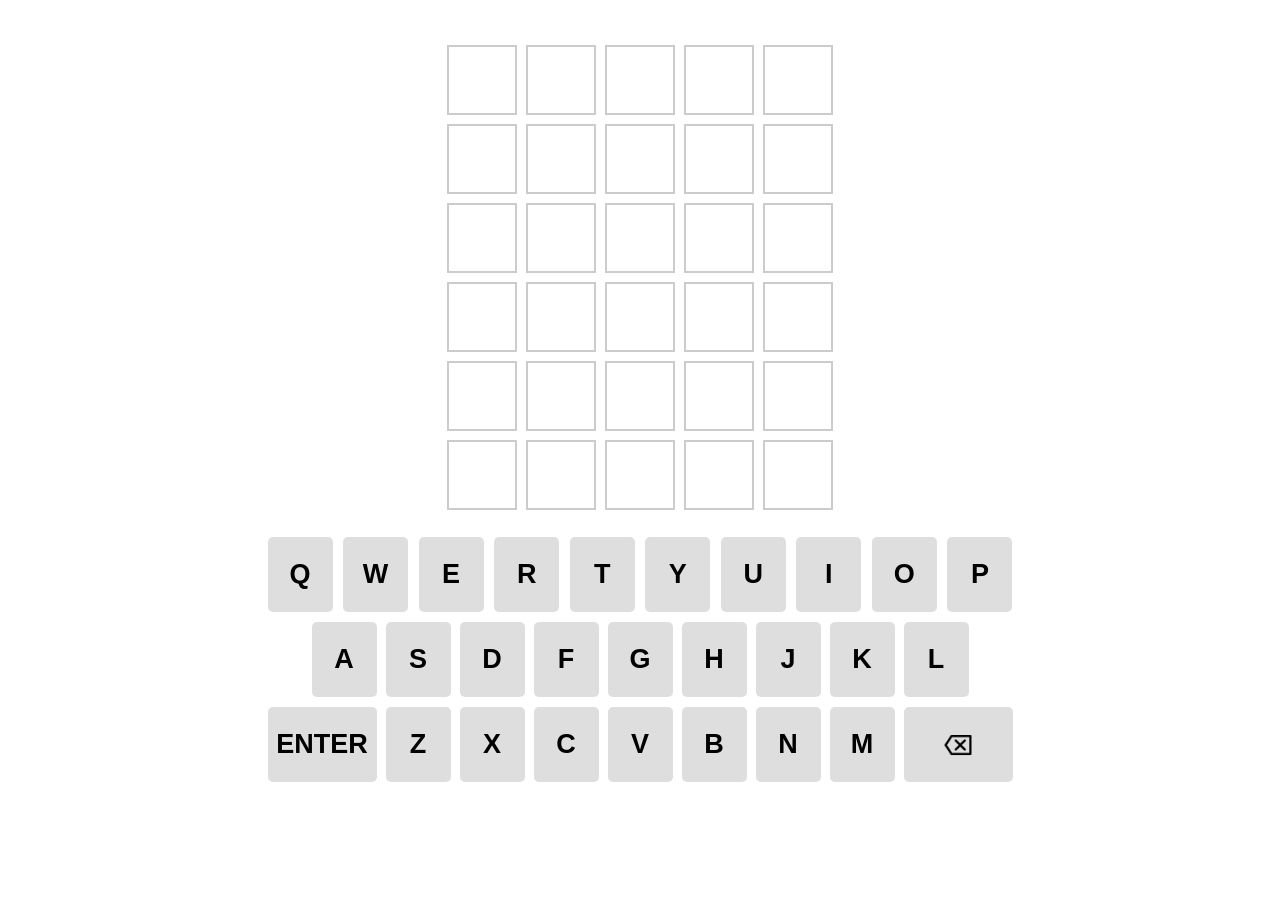
<file: index.html>
<!DOCTYPE html>
<html lang="en">
<head>
    <meta charset="UTF-8">
    <meta name="viewport" content="width=device-width, initial-scale=1.0">
    <link rel="shortcut icon" href="favicon.png" type="image/x-icon">
    <link rel="stylesheet" href="style.css">
    <title>Wordle by Me</title>
</head>
<body>
    <div class="grid">
        <div class="row row_1">
            <input class="cell" type="text" maxlength="1" id="1">
            <input class="cell" type="text" maxlength="1" id="2">
            <input class="cell" type="text" maxlength="1" id="3">
            <input class="cell" type="text" maxlength="1" id="4">
            <input class="cell" type="text" maxlength="1" id="5">
        </div>
        <div class="row row_2">
            <input class="cell" type="text" maxlength="1" id="6">
            <input class="cell" type="text" maxlength="1" id="7">
            <input class="cell" type="text" maxlength="1" id="8">
            <input class="cell" type="text" maxlength="1" id="9">
            <input class="cell" type="text" maxlength="1" id="10">
        </div>
        <div class="row row_3">
            <input class="cell" type="text" maxlength="1" id="11">
            <input class="cell" type="text" maxlength="1" id="12">
            <input class="cell" type="text" maxlength="1" id="13">
            <input class="cell" type="text" maxlength="1" id="14">
            <input class="cell" type="text" maxlength="1" id="15">
        </div>
        <div class="row row_4">
            <input class="cell" type="text" maxlength="1" id="16">
            <input class="cell" type="text" maxlength="1" id="17">
            <input class="cell" type="text" maxlength="1" id="18">
            <input class="cell" type="text" maxlength="1" id="19">
            <input class="cell" type="text" maxlength="1" id="20">
        </div>
        <div class="row row_5">
            <input class="cell" type="text" maxlength="1" id="21">
            <input class="cell" type="text" maxlength="1" id="22">
            <input class="cell" type="text" maxlength="1" id="23">
            <input class="cell" type="text" maxlength="1" id="24">
            <input class="cell" type="text" maxlength="1" id="25">
        </div>
        <div class="row row_6">
            <input class="cell" type="text" maxlength="1" id="26">
            <input class="cell" type="text" maxlength="1" id="27">
            <input class="cell" type="text" maxlength="1" id="28">
            <input class="cell" type="text" maxlength="1" id="29">
            <input class="cell" type="text" maxlength="1" id="30">
        </div>
    </div>
    <div class="keyboard">
        <div class="kb_row">
            <button class="key" data-key="Q" type="button">Q</button>
            <button class="key" data-key="W" type="button">W</button>
            <button class="key" data-key="E" type="button">E</button>
            <button class="key" data-key="R" type="button">R</button>
            <button class="key" data-key="T" type="button">T</button>
            <button class="key" data-key="Y" type="button">Y</button>
            <button class="key" data-key="U" type="button">U</button>
            <button class="key" data-key="I" type="button">I</button>
            <button class="key" data-key="O" type="button">O</button>
            <button class="key" data-key="P" type="button">P</button>
        </div>
        <div class="kb_row">
            <button class="key" data-key="A" type="button">A</button>
            <button class="key" data-key="S" type="button">S</button>
            <button class="key" data-key="D" type="button">D</button>
            <button class="key" data-key="F" type="button">F</button>
            <button class="key" data-key="G" type="button">G</button>
            <button class="key" data-key="H" type="button">H</button>
            <button class="key" data-key="J" type="button">J</button>
            <button class="key" data-key="K" type="button">K</button>
            <button class="key" data-key="L" type="button">L</button>
        </div>
        <div class="kb_row">
            <button class="key" data-key="ENTER" type="button">ENTER</button>
            <button class="key" data-key="Z" type="button">Z</button>
            <button class="key" data-key="X" type="button">X</button>
            <button class="key" data-key="C" type="button">C</button>
            <button class="key" data-key="V" type="button">V</button>
            <button class="key" data-key="B" type="button">B</button>
            <button class="key" data-key="N" type="button">N</button>
            <button class="key" data-key="M" type="button">M</button>
            <button class="key" data-key="BACKSPACE" type="button"></button>
        </div>
    </div>
    <script type="module" src="script.js"></script>
</body>
</html>
</file>
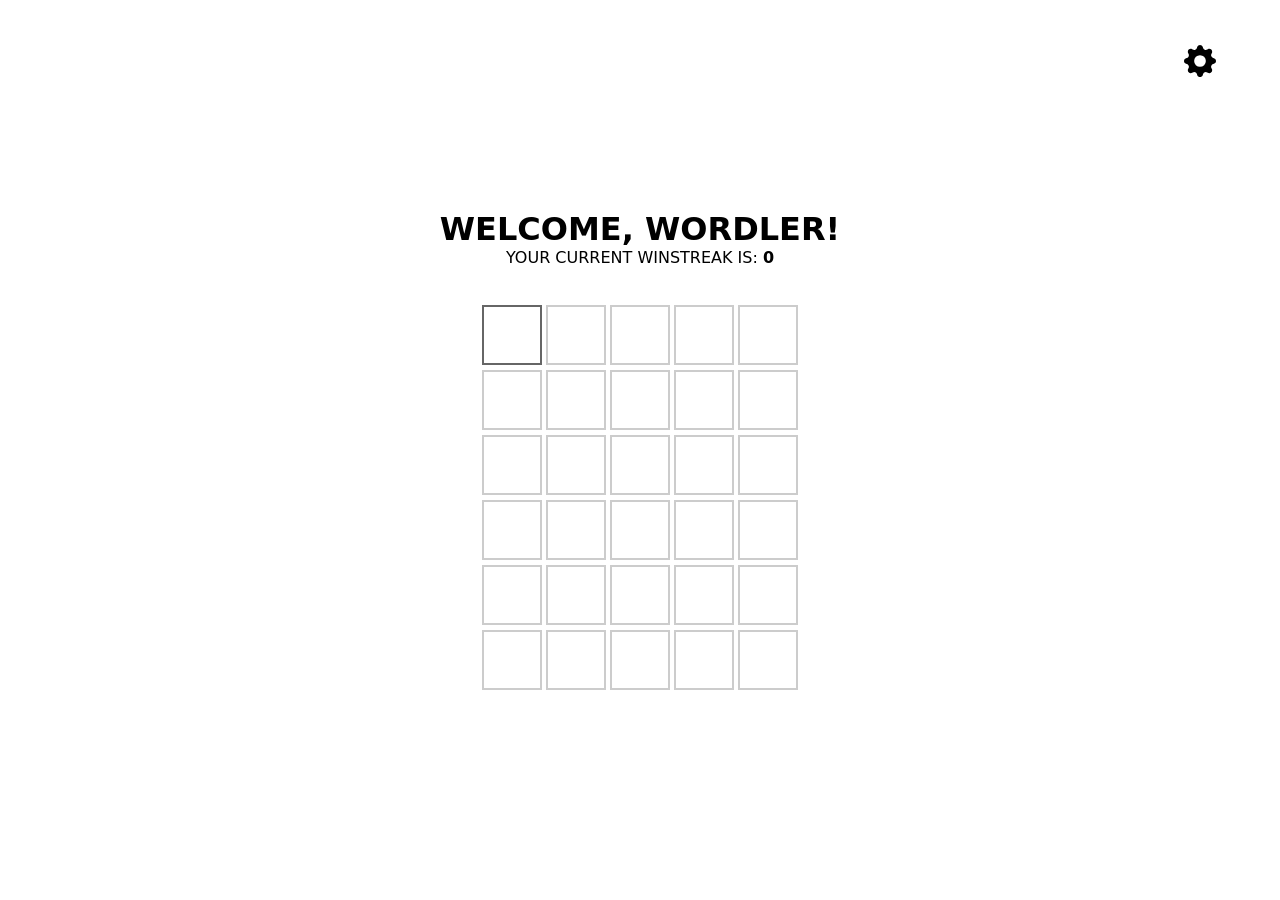
<file: old/index.html>
<!DOCTYPE html>
<html lang="en">
<head>
    <meta charset="UTF-8">
    <meta name="viewport" content="width=device-width, initial-scale=1.0">
    <title>Wordle</title>
    <link rel="shortcut icon" href="favicon.png" type="image/x-icon">
    <link rel="stylesheet" href="style.css">
</head>
<body>
    <menu class="menu">
        <button id="settings" title="Settings">
            <svg xmlns="http://www.w3.org/2000/svg" fill="currentColor" class="bi bi-gear-fill" viewBox="0 0 16 16">
                <path d="M9.405 1.05c-.413-1.4-2.397-1.4-2.81 0l-.1.34a1.464 1.464 0 0 1-2.105.872l-.31-.17c-1.283-.698-2.686.705-1.987 1.987l.169.311c.446.82.023 1.841-.872 2.105l-.34.1c-1.4.413-1.4 2.397 0 2.81l.34.1a1.464 1.464 0 0 1 .872 2.105l-.17.31c-.698 1.283.705 2.686 1.987 1.987l.311-.169a1.464 1.464 0 0 1 2.105.872l.1.34c.413 1.4 2.397 1.4 2.81 0l.1-.34a1.464 1.464 0 0 1 2.105-.872l.31.17c1.283.698 2.686-.705 1.987-1.987l-.169-.311a1.464 1.464 0 0 1 .872-2.105l.34-.1c1.4-.413 1.4-2.397 0-2.81l-.34-.1a1.464 1.464 0 0 1-.872-2.105l.17-.31c.698-1.283-.705-2.686-1.987-1.987l-.311.169a1.464 1.464 0 0 1-2.105-.872l-.1-.34zM8 10.93a2.929 2.929 0 1 1 0-5.86 2.929 2.929 0 0 1 0 5.858z"/>
            </svg>
        </button>
        <dialog id="dialog_settings">
            <form method="dialog"> <!-- form to enable dialog closing on click outside of it -->
                <button class="close dialog_settings" title="Close.">
                    <svg xmlns="http://www.w3.org/2000/svg" fill="none" viewBox="0 0 24 24">
                        <path d="M17.59 5L12 10.59L6.41 5L5 6.41L10.59 12L5 17.59L6.41 19L12 13.41L17.59 19L19 17.59L13.41 12L19 6.41L17.59 5Z" fill="black"/>
                    </svg>
                </button>
                <ul class="options">
                    <li class="option">
                        <button id="theme" title="Choose the theme.">
                            <svg xmlns="http://www.w3.org/2000/svg" fill="currentColor" class="bi bi-circle-half" viewBox="0 0 16 16">
                                <path d="M8 15A7 7 0 1 0 8 1v14zm0 1A8 8 0 1 1 8 0a8 8 0 0 1 0 16z"/>
                            </svg>
                        </button>
                    </li>
                    <li class="option">
                        <button id="hint" title="Ask for a hint.">
                            <svg xmlns="http://www.w3.org/2000/svg" width="16" height="16" fill="currentColor" class="bi bi-lightbulb" viewBox="0 0 16 16">
                                <path d="M2 6a6 6 0 1 1 10.174 4.31c-.203.196-.359.4-.453.619l-.762 1.769A.5.5 0 0 1 10.5 13a.5.5 0 0 1 0 1 .5.5 0 0 1 0 1l-.224.447a1 1 0 0 1-.894.553H6.618a1 1 0 0 1-.894-.553L5.5 15a.5.5 0 0 1 0-1 .5.5 0 0 1 0-1 .5.5 0 0 1-.46-.302l-.761-1.77a1.964 1.964 0 0 0-.453-.618A5.984 5.984 0 0 1 2 6zm6-5a5 5 0 0 0-3.479 8.592c.263.254.514.564.676.941L5.83 12h4.342l.632-1.467c.162-.377.413-.687.676-.941A5 5 0 0 0 8 1z"/>
                            </svg>
                        </button>
                    </li>
                    <li class="option">
                        <button id="characters" title="Change word length.">
                            <svg xmlns="http://www.w3.org/2000/svg" class="icon icon-tabler icon-tabler-letter-spacing" viewBox="3 3 18 18" stroke-width="2" stroke="currentColor" fill="none" stroke-linecap="round" stroke-linejoin="round">
                                <path stroke="none" d="M0 0h24v24H0z" fill="none"/>
                                <path d="M5 12v-5.5a2.5 2.5 0 0 1 5 0v5.5m0 -4h-5" />
                                <path d="M13 4l3 8l3 -8" />
                                <path d="M5 18h14" />
                                <path d="M17 20l2 -2l-2 -2" />
                                <path d="M7 16l-2 2l2 2" />
                            </svg>
                        </button>
                    </li>
                    <li class="option">
                        <button id="info" title="How to play?">
                            <svg xmlns="http://www.w3.org/2000/svg" width="16" height="16" fill="currentColor" class="bi bi-info-circle" viewBox="0 0 16 16">
                                <path d="M8 15A7 7 0 1 1 8 1a7 7 0 0 1 0 14zm0 1A8 8 0 1 0 8 0a8 8 0 0 0 0 16z"/> <path d="m8.93 6.588-2.29.287-.082.38.45.083c.294.07.352.176.288.469l-.738 3.468c-.194.897.105 1.319.808 1.319.545 0 1.178-.252 1.465-.598l.088-.416c-.2.176-.492.246-.686.246-.275 0-.375-.193-.304-.533L8.93 6.588zM9 4.5a1 1 0 1 1-2 0 1 1 0 0 1 2 0z"/>
                            </svg>
                        </button>
                    </li>
                </ul>
            </form>
        </dialog>
    </menu>
    <div class="info">
        <h1>Welcome, wordler!</h1>
        <div class="winstreak">Your current winstreak is: <span></span></div>
    </div>
    <div class="grid">
        <div class="row" id="1">
            <input type="text" class="cell empty" id="1" maxlength="1" autofocus>
            <input type="text" class="cell empty" id="2" maxlength="1" tabindex="-1">
            <input type="text" class="cell empty" id="3" maxlength="1" tabindex="-1">
            <input type="text" class="cell empty" id="4" maxlength="1" tabindex="-1">
            <input type="text" class="cell empty" id="5" maxlength="1" tabindex="-1">
        </div>
        <div class="row" id="2">
            <input type="text" class="cell empty" id="6" maxlength="1" tabindex="-1">
            <input type="text" class="cell empty" id="7" maxlength="1" tabindex="-1">
            <input type="text" class="cell empty" id="8" maxlength="1" tabindex="-1">
            <input type="text" class="cell empty" id="9" maxlength="1" tabindex="-1">
            <input type="text" class="cell empty" id="10" maxlength="1" tabindex="-1">
        </div>
        <div class="row" id="3">
            <input type="text" class="cell empty" id="11" maxlength="1" tabindex="-1">
            <input type="text" class="cell empty" id="12" maxlength="1" tabindex="-1">
            <input type="text" class="cell empty" id="13" maxlength="1" tabindex="-1">
            <input type="text" class="cell empty" id="14" maxlength="1" tabindex="-1">
            <input type="text" class="cell empty" id="15" maxlength="1" tabindex="-1">
        </div>
        <div class="row" id="4">
            <input type="text" class="cell empty" id="16" maxlength="1" tabindex="-1">
            <input type="text" class="cell empty" id="17" maxlength="1" tabindex="-1">
            <input type="text" class="cell empty" id="18" maxlength="1" tabindex="-1">
            <input type="text" class="cell empty" id="19" maxlength="1" tabindex="-1">
            <input type="text" class="cell empty" id="20" maxlength="1" tabindex="-1">
        </div>
        <div class="row" id="5">
            <input type="text" class="cell empty" id="21" maxlength="1" tabindex="-1">
            <input type="text" class="cell empty" id="22" maxlength="1" tabindex="-1">
            <input type="text" class="cell empty" id="23" maxlength="1" tabindex="-1">
            <input type="text" class="cell empty" id="24" maxlength="1" tabindex="-1">
            <input type="text" class="cell empty" id="25" maxlength="1" tabindex="-1">
        </div>
        <div class="row" id="6">
            <input type="text" class="cell empty" id="26" maxlength="1" tabindex="-1">
            <input type="text" class="cell empty" id="27" maxlength="1" tabindex="-1">
            <input type="text" class="cell empty" id="28" maxlength="1" tabindex="-1">
            <input type="text" class="cell empty" id="29" maxlength="1" tabindex="-1">
            <input type="text" class="cell empty" id="30" maxlength="1" tabindex="-1">
        </div>
    </div>
</body>
<script src="script.js"></script>
</html>
</file>
<file: style.css>
:root {
    --animationSpeed: 800ms;
    --wrong: #464646;
    --match: #ffd900;
    --correct: #00d312;
}
* {
    box-sizing: border-box;
    padding: 0;
    margin: 0;
    -webkit-user-select: none; /* Safari */
    -ms-user-select: none;     /* IE 10 і Edge */
    user-select: none;         /* Standart for Chrome, Firefox, Opera */
}
body {
    display: flex;
    justify-content: space-between;
    align-items: center;
    flex-direction: column;
    gap: 2vmin;
    padding: 5vmin;
    min-height: 800px;
    min-width: 600px;
    height: 100%;
    width: 100%;
    max-height: 100svh;
    max-width: 100svw;
}
.grid {
    display: flex;
    flex-direction: column;
    flex-wrap: wrap;
    justify-content: center;
    align-items: center;
}
.row {
    width: 100%;
    display: flex;
    flex-direction: row;
    margin-bottom: 1vmin;
}
.cell {
    width: clamp(36px, 10vmin, 70px);
    height: clamp(36px, 10vmin, 70px);
    margin-right: 1vmin;
    text-align: center;
    font-size: clamp(18px, 5vmin, 40px);
    text-transform: uppercase;
    font-family: Arial, Helvetica, sans-serif;
    font-weight: 600;
    caret-color: transparent;
    background-color: transparent;
    border: 2px solid #ccc;
    color: inherit;
    pointer-events: none;
}
.row .cell:last-of-type {
    margin-right: 0;
}
.cell:focus, .cell:active, .cell:focus-visible {
    border-color: #ccc;
    outline: none;
}
.cell::selection, .cell::-moz-selection {
    background: transparent;
}
.cell.full {
    border-color: #8f8f8f;
    animation: FillTile 100ms ease-out;
}
.cell.wrong {
    background-color: var(--wrong);
    border-color: var(--wrong);
    color: #fff;
}
.cell.match {
    background-color: var(--match);
    border-color: var(--match);
    color: #fff;
}
.cell.correct {
    background-color: var(--correct);
    border-color: var(--correct);
    color: #fff;
}
.cell.flip {
    animation: RotateTile var(--animationSpeed) linear forwards;
}
@keyframes RotateTile {
    0% {
        transform: rotateX(0);
    }
    50% {
        transform: rotateX(90deg);
    }
    100% {
        transform: rotateX(0);
    }
}
@keyframes FillTile {
    0% {
        transform: scale(1.0);
    }
    50% {
        transform: scale(1.1);
    }
    100% {
        transform: scale(1.0);
    }
}
.keyboard {
    display: flex;
    flex-wrap: wrap;
    flex-direction: column;
}
.kb_row {
    display: flex;
    justify-content: space-between;
    gap: 1vmin;
    margin-bottom: clamp(10px, 1vmin, 20px);
}
.kb_row:nth-of-type(2) {
    justify-content: center;
}
.key {
    font-family: Arial, "Helvetica Neue", Helvetica, sans-serif;
    font-size: clamp(18px, 3vmin, 36px);
    font-weight: bold;
    width: clamp(50px, 65px, 80px);
    height: clamp(60px, 75px, 90px);
    border-radius: 5px;
    border: none;
    background-color: #dedede;
    cursor: pointer;
}
[data-key="ENTER"], [data-key="BACKSPACE"] {
    min-width: calc(100px + 1vmin);
}
[data-key="BACKSPACE"] {
    position: relative;
    display: flex;
    justify-content: center;
    align-items: center;
}
[data-key="BACKSPACE"]::after {
    position: absolute;
    content: "";
    z-index: 5;
    background-image: url("backspace.png");
    background-size: contain;
    width: clamp(24px, 3vmin, 40px);
    height: clamp(24px, 3vmin, 40px);
    top: 50%;
    left: 50%;
    transform: translate(-50%, -50%);
}
.key.wrong {
    background-color: var(--wrong);
    color: #fff;
}
.key.match {
    background-color: var(--match);
    color: #fff;
}
.key.correct {
    background-color: var(--correct);
    color: #fff;
}
@media (prefers-color-scheme: dark) {
    body {
        background-color: #141414;
    }
    .cell {
        border-color: #505050;
        color: #fff;
    }
    .cell:focus, .cell:active, .cell:focus-visible {
        border-color: #505050;
    }
    .cell.full {
        border-color: #707070;
    }
    .cell.wrong {
        border-color: var(--wrong);
        color: #fff;
    }
    .cell.match {
        border-color: var(--match);
    }
    .cell.correct {
        border-color: var(--correct);
    }
    .key  {
        background-color: #7a7a7a;
        color: #fff;
    }
    [data-key="BACKSPACE"]::after {
        filter: invert(1);
    }
}
</file>
<file: old/style.css>
*{
    box-sizing: border-box;
    margin: 0;
    padding: 0;
    --size: 60px;
    --chars: 5;
    --guesses: 6;
    -webkit-touch-callout: none; /* iOS Safari */
    -webkit-user-select: none; /* Safari */
     -khtml-user-select: none; /* Konqueror HTML */
       -moz-user-select: none; /* Old versions of Firefox */
        -ms-user-select: none; /* Internet Explorer/Edge */
            user-select: none; /* Non-prefixed version, currently
                                  supported by Chrome, Edge, Opera and Firefox */
}
body{
    position: relative;
    padding: 5%;
    max-height: 100vh;
    max-width: 100vw;
    height: 100vh;
    width: 100vw;
    min-height: 100vh;
    min-width: 100vw;
    display: flex;
    flex-direction: column;
    justify-content: center;
    align-items: center;
    flex-wrap: wrap;
    gap: 5%;
}
svg{
    width: 24px;
    height: 24px;
}
button{
    cursor: pointer;
    border: none;
    background-color: transparent;
}
button:focus-visible{
    outline: none;
}
.menu{
    position: absolute;
    top: 5%;
    right: 5%;
}
.menu #settings{
    display: block;
    margin-left: auto;
}
.menu #settings svg{
    width: 32px;
    height: 32px;
    transition: all 1s ease-in-out;
}
.menu #settings:hover svg{
    transform: rotate(180deg);
}
ul{
    list-style: none;
}
.options{
    display: flex;
    flex-direction: row;
    justify-content: space-evenly;
    margin: 10px;
}
.option{
    width: 24px;
    height: 24px;
    margin: 5px;
    display: flex;
    align-items: center;
}
.close{
    display: block;
    margin: 10px 10px 0 auto;
}
dialog{
    width: 50%;
    margin: 15% auto;
    border: none;
}
dialog::backdrop{
    background-color: rgba(0, 0, 0, 0.8);
}
form[method=dialog]{
    display: flex;
    flex-direction: column;
}
.info{
    width: 100%;
    display: flex;
    justify-content: center;
    align-items: center;
    flex-wrap: wrap;
    flex-direction: column;
    font-family: system-ui, -apple-system, BlinkMacSystemFont, 'Segoe UI', Roboto, Oxygen, Ubuntu, Cantarell, 'Open Sans', 'Helvetica Neue', sans-serif;
}
.info > h1{
    text-transform: uppercase;
    height: auto;
    text-align: center;
}
.winstreak{
    font-size: 16px;
    text-transform: uppercase;
}
.winstreak span{
    font-weight: 600;
}
.grid{
    display: grid;
    min-width: calc(var(--size) * var(--chars));
    min-height: calc(var(--size) * var(--guesses));
    grid-template-columns: 1fr;
    grid-template-rows: repeat(var(--guesses), 1fr);
    gap: 5px;
    pointer-events: none;
}
.cell{
    width: var(--size);
    height: var(--size);
    font-size: calc(var(--size) - 20px);
    font-family: system-ui, -apple-system, BlinkMacSystemFont, 'Segoe UI', Roboto, Oxygen, Ubuntu, Cantarell, 'Open Sans', 'Helvetica Neue', sans-serif;
    font-weight: bold;
    caret-color: transparent;
    cursor: default;
    text-align: center;
    text-transform: uppercase;
    line-height: var(--size);
    pointer-events: none;
}
.cell:focus, .cell:active, .cell:focus-within{
    outline: none;
}
.empty{
    border: 2px solid #ccc;
    color: #000;
}
.empty:focus{
    border: 2px solid #666;
}
.wrong{
    background-color: #666;
    color: #fff;
    border: 2px solid #666;
}
.wrong:focus{
    border: 2px solid #666;
}
.inword{
    background-color: #ffa723;
    color: #fff;
    border: 2px solid #ffa723;
}
.inword:focus{
    border: 2px solid #ffa723;
}
.correct{
    background-color: #379428;
    color: #fff;
    border: 2px solid #379428;
}
.correct:focus{
    border: 2px solid #379428;
}
</file>
